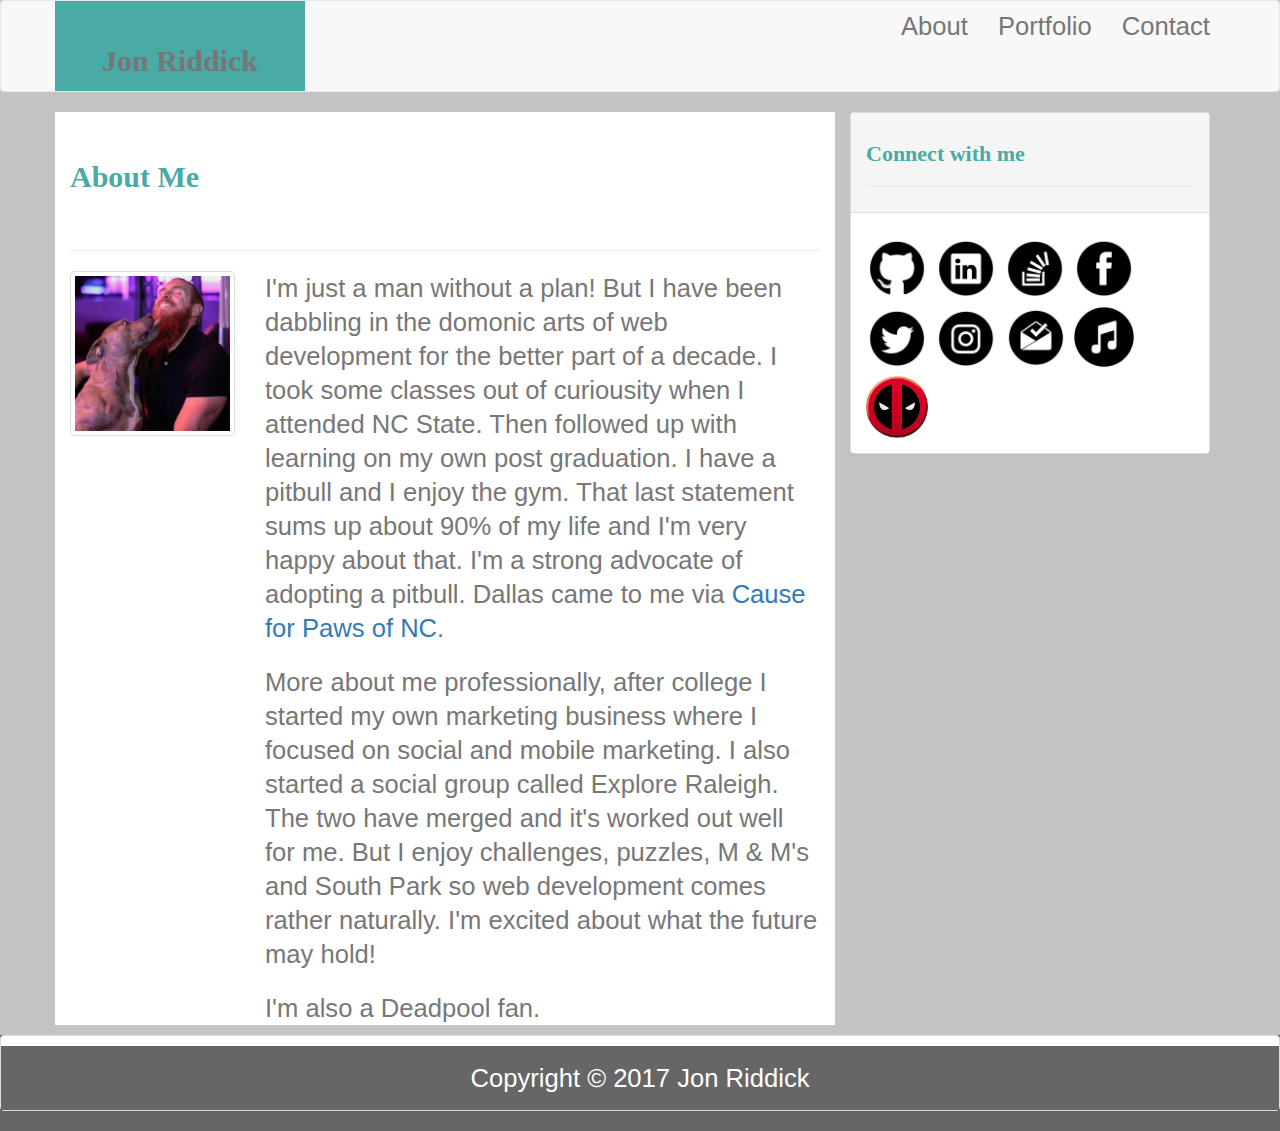
<file: index.html>
<!DOCTYPE html>
<html lang="en-us">

<head>

  <meta charset="UTF-8">
  <meta name="viewport" content="width=device-width, initial-scale=1">

  <title>Bootstrap Bio</title>

  <!-- Bootstrap CDN -->
  <link rel="stylesheet" href="https://maxcdn.bootstrapcdn.com/bootstrap/3.3.6/css/bootstrap.min.css">
  <link rel="stylesheet" type="text/css" href="assets/css/style.css">

</head>

<body>

  <nav class="navbar navbar-default">
    <div class="container">
      <div class="navbar-header">
        <a class="navbar-brand" href="#">Jon Riddick</a>
      </div>
      
      
      
       <div class="1collapse 1navbar-collapse" id="1bs-example-navbar-collapse-1">
        <ul class="nav navbar-nav navbar-right">
          <li><a href="index.html">About</a></li>
          <li><a href="portfolio.html">Portfolio</a></li>
          <li><a href="contact.html">Contact</a></li>
        </ul>
      </div> 
    </div>
  </nav>

  <div class="container">
    <div class="row">
      <div class="col-md-8 col-sm-12 whiteBG">
        <div class="page-header">
          <h1>About Me</h1>
        </div>
        <div class="row">
          <div class="col-md-3">
            <img src="assets/images/me.jpg" alt="Jon Riddick" class="img-thumbnail">
          </div>
          <div class="col-md-9 col-sm-12">
          <p>
            I'm just a man without a plan! But I have been dabbling in the domonic arts of web development for the better part of a decade. I took some classes out of curiousity when I attended NC State. Then followed up with learning on my own post graduation. I have a pitbull and I enjoy the gym. That last statement sums up about 90% of my life and I'm very happy about that. I'm a strong advocate of adopting a pitbull. Dallas came to me via <a href="http://cfp-nc.org/" target="_blank">Cause for Paws of NC</a>. 
          </p>

          <p>
            More about me professionally, after college I started my own marketing business where I focused on social and mobile marketing. I also started a social group called Explore Raleigh. The two have merged and it's worked out well for me. But I enjoy challenges, puzzles, M &amp; M's and South Park so web development comes rather naturally. I'm excited about what the future may hold!
          </p>

          <p>
            I'm also a Deadpool fan. 
          </p>
          </div>
        </div>
      </div>

      <div class="col-md-4 col-sm-12">
        <div class="panel panel-default">
          <div class="panel-heading">
            <h3>Connect with me</h3>
          </div>
          <div class="panel-body">
            <a href="https://github.com/jonriddick" target="_blank"><img class="social" src="assets/images/github.png" alt="GitHub"></a>
            <a href="https://www.linkedin.com/in/jonriddick/" target="_blank"><img class="social" src="assets/images/linkedin.png" alt="LinkedIn"></a>
            <a href="https://stackoverflow.com/users/8039370/jon-riddick" target="_blank"><img class="social" src="assets/images/stack.png" alt="StackOverFlow"></a>
            <a href="https://www.facebook.com/profile.php?id=100014724529008" target="_blank"><img class="social" src="assets/images/facebook.png" alt="Facebook"></a>
            <a href="https://twitter.com/JonRiddick/" target="_blank"><img class="social" src="assets/images/twitter.png" alt="Twitter"></a>
            <a href="https://www.instagram.com/dallasthehappypitbull/" target="_blank"><img class="social" src="assets/images/instagram.png" alt="Instagram"></a>
            <a href="" target="_blank"><img class="social" src="assets/images/email.png" alt="Email"></a>
            <a href="https://www.youtube.com/watch?v=Kp7eSUU9oy8" target="_blank"><img class="social" src="assets/images/music.png" alt="Music"></a>
            <a href="https://giphy.com/search/deadpool" target="_blank"><img class="social" src="assets/images/deadpool.jpg" alt="Deadpool"></a>
          </div>
        </div>
      </div>
    </div>
  </div>

  <!--Footer Maybe?-->
    
    <div class="row">
      <div class="col-lg-12 footerBG">

        <!-- The content in this div gets wrapped in a panel -->
        <div class="panel panel-default">
          <div class="panel-body footerBG">
            <div class="text-center">
              <p>Copyright © 2017 Jon Riddick</p>
            </div>
          </div>
        </div>
      </div>
    </div>
  

  <!-- jQuery CDN -->
  <script src="https://ajax.googleapis.com/ajax/libs/jquery/1.11.3/jquery.min.js"></script>

  <!-- Bootstrap JavaScript CDN -->
  <script src="https://maxcdn.bootstrapcdn.com/bootstrap/3.3.7/js/bootstrap.min.js"></script>
</body>

</html>
</file>
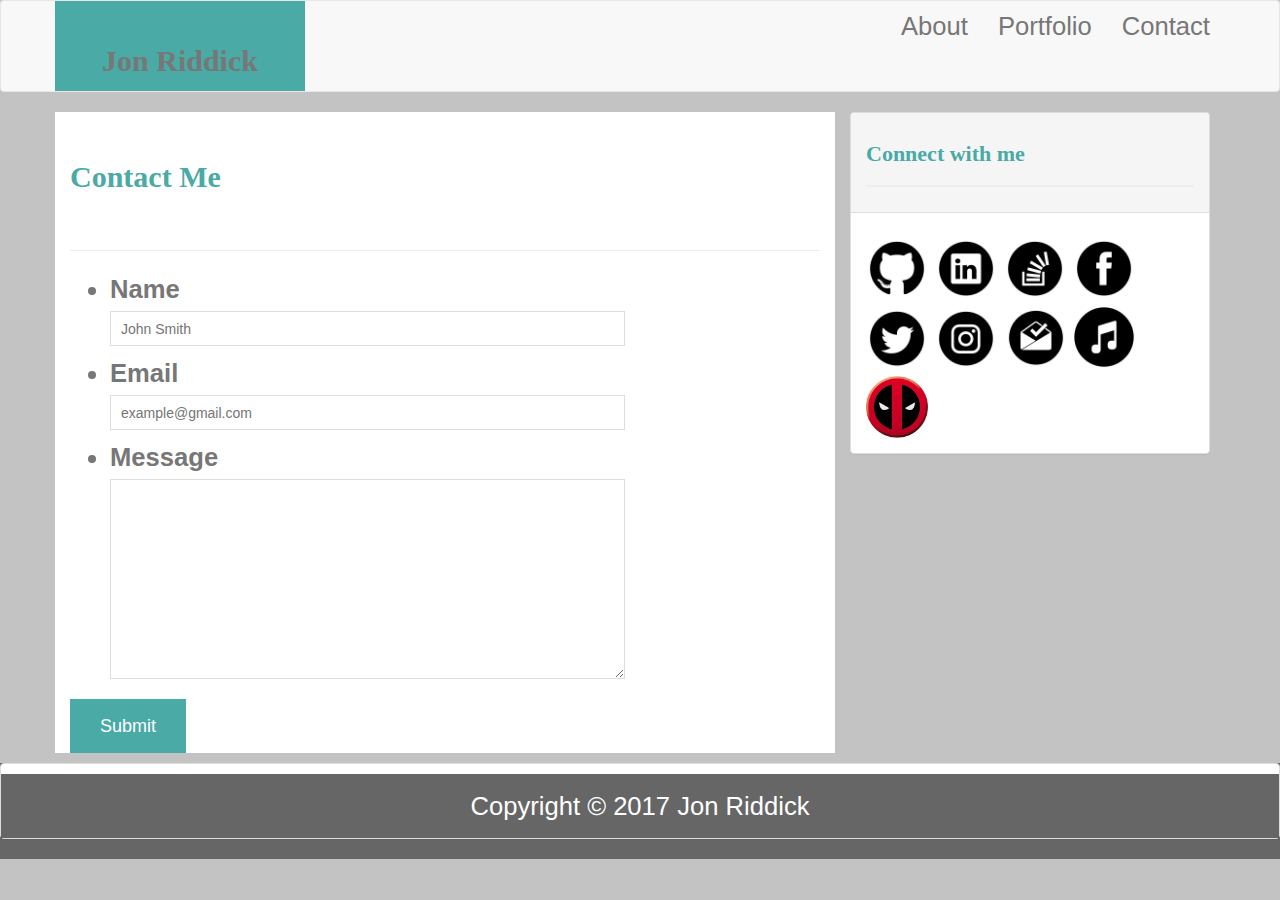
<file: contact.html>
<!DOCTYPE html>
<html lang="en-us">

<head>

  <meta charset="UTF-8">
  <meta name="viewport" content="width=device-width, initial-scale=1">

  <title>Bootstrap Bio</title>

  <!-- Bootstrap CDN -->
  <link rel="stylesheet" href="https://maxcdn.bootstrapcdn.com/bootstrap/3.3.6/css/bootstrap.min.css">
  <link rel="stylesheet" type="text/css" href="assets/css/style.css">

</head>

<body>

  <nav class="navbar navbar-default">
    <div class="container">
      <div class="navbar-header">
        <a class="navbar-brand" href="#">Jon Riddick</a>
      </div>
      
      
      
       <div class="1collapse 1navbar-collapse" id="1bs-example-navbar-collapse-1">
        <ul class="nav navbar-nav navbar-right">
          <li><a href="index.html">About</a></li>
          <li><a href="portfolio.html">Portfolio</a></li>
          <li><a href="contact.html">Contact</a></li>
        </ul>
      </div> 
    </div>
  </nav>

  <div class="container">
    <div class="row">
      <div class="col-md-8 col-sm-12 whiteBG">
        <div class="page-header">
          <h1>Contact Me</h1>
        </div>
        <div class="row">
          <div class="col-md-6">
            
          </div>
          <div class="col-md-9 col-sm-12">
<form id="contact-form">
        <ul>
          <li>
            <label for="name">Name</label>
            <input type="text" id="name" name="name" placeholder="John Smith" required="required">
          </li>
          <li>
            <label for="email">Email</label>
            <input type="email" id="email" name="email" placeholder="example@gmail.com" required="required">
          </li>
          <li>
            <label for="message">Message</label>
            <textarea id="message" name="message" required="required"></textarea>
          </li>
        </ul>
        <input type="submit">
      </form>
          </div>
        </div>
      </div>

      <div class="col-md-4 col-sm-12">
        <div class="panel panel-default">
          <div class="panel-heading">
            <h3>Connect with me</h3>
          </div>
          <div class="panel-body">
            <a href="https://github.com/jonriddick" target="_blank"><img class="social" src="assets/images/github.png" alt="GitHub"></a>
            <a href="https://www.linkedin.com/in/jonriddick/" target="_blank"><img class="social" src="assets/images/linkedin.png" alt="LinkedIn"></a>
            <a href="https://stackoverflow.com/users/8039370/jon-riddick" target="_blank"><img class="social" src="assets/images/stack.png" alt="StackOverFlow"></a>
            <a href="https://www.facebook.com/profile.php?id=100014724529008" target="_blank"><img class="social" src="assets/images/facebook.png" alt="Facebook"></a>
            <a href="https://twitter.com/JonRiddick/" target="_blank"><img class="social" src="assets/images/twitter.png" alt="Twitter"></a>
            <a href="https://www.instagram.com/dallasthehappypitbull/" target="_blank"><img class="social" src="assets/images/instagram.png" alt="Instagram"></a>
            <a href="" target="_blank"><img class="social" src="assets/images/email.png" alt="Email"></a>
            <a href="https://www.youtube.com/watch?v=Kp7eSUU9oy8" target="_blank"><img class="social" src="assets/images/music.png" alt="Music"></a>
            <a href="https://giphy.com/search/deadpool" target="_blank"><img class="social" src="assets/images/deadpool.jpg" alt="Deadpool"></a>
          </div>
        </div>
      </div>
    </div>
  </div>

  <!--Footer Maybe?-->
    
    <div class="row">
      <div class="col-lg-12 footerBG">

        <!-- The content in this div gets wrapped in a panel -->
        <div class="panel panel-default">
          <div class="panel-body footerBG">
            <div class="text-center">
              <p>Copyright © 2017 Jon Riddick</p>
            </div>
          </div>
        </div>
      </div>
    </div>
  

  <!-- jQuery CDN -->
  <script src="https://ajax.googleapis.com/ajax/libs/jquery/1.11.3/jquery.min.js"></script>

  <!-- Bootstrap JavaScript CDN -->
  <script src="https://maxcdn.bootstrapcdn.com/bootstrap/3.3.7/js/bootstrap.min.js"></script>
</body>

</html>
</file>
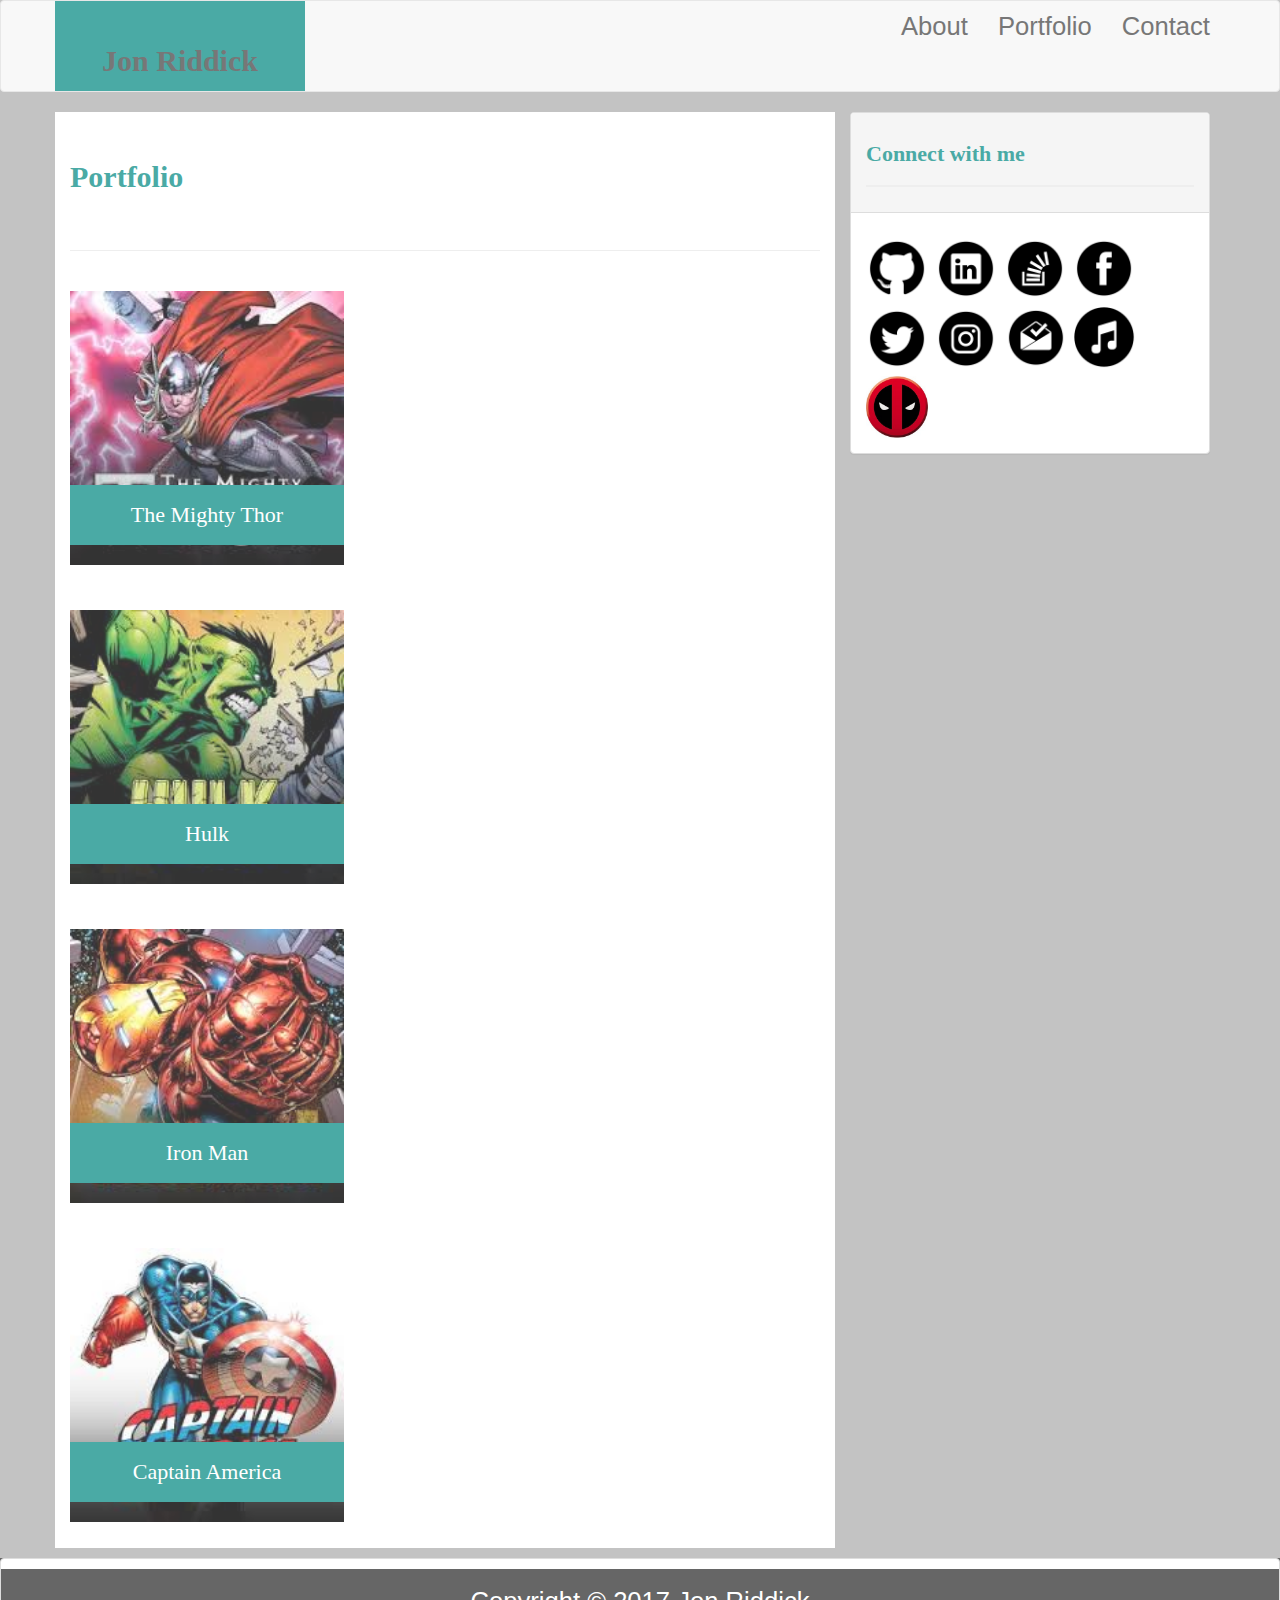
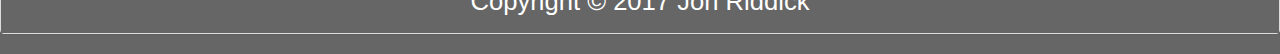
<file: portfolio.html>
<!DOCTYPE html>
<html lang="en-us">

<head>

  <meta charset="UTF-8">
  <meta name="viewport" content="width=device-width, initial-scale=1">

  <title>Bootstrap Bio</title>

  <!-- Bootstrap CDN -->
  <link rel="stylesheet" href="https://maxcdn.bootstrapcdn.com/bootstrap/3.3.6/css/bootstrap.min.css">
  <link rel="stylesheet" type="text/css" href="assets/css/style.css">

</head>

<body>

  <nav class="navbar navbar-default">
    <div class="container">
      <div class="navbar-header">
        <a class="navbar-brand" href="#">Jon Riddick</a>
      </div>
      
      
      
       <div class="1collapse 1navbar-collapse" id="1bs-example-navbar-collapse-1">
        <ul class="nav navbar-nav navbar-right">
          <li><a href="index.html">About</a></li>
          <li><a href="portfolio.html">Portfolio</a></li>
          <li><a href="contact.html">Contact</a></li>
        </ul>
      </div> 
    </div>
  </nav>

  <div class="container">
    <div class="row">
      <div class="col-md-8 col-sm-12 whiteBG">
        <div class="page-header">
          <h1>Portfolio</h1>
        </div>
        <div class="row">
          <div class="col-md-6">
            
            <div class="work">
        <img src="assets/images/thor.jpg" alt="Thor">

        <h3>The Mighty Thor</h3>
      </div>
      <div class="work">
        <img src="assets/images/hulk.jpg" alt="Hulk">

        <h3>Hulk</h3>
      </div>
      <div class="work">
        <img src="assets/images/ironman.jpg" alt="Iron Man">

        <h3>Iron Man</h3>
      </div>
      <div class="work">
        <img src="assets/images/captainamerica.jpg" alt="Captain America">

        <h3>Captain America</h3>
      </div>

            <!--
            <img src="assets/images/thor.jpg" alt="" class="img-thumbnail">
            <img src="assets/images/hulk.jpg" alt="" class="img-thumbnail">
            <img src="assets/images/ironman.jpg" alt="" class="img-thumbnail">
            <img src="assets/images/captainamerica.jpg" alt="" class="img-thumbnail">
            -->
          </div>
          <div class="col-md-9 col-sm-12">
<!--Content-->
          </div>
        </div>
      </div>

      <div class="col-md-4 col-sm-12">
        <div class="panel panel-default">
          <div class="panel-heading">
            <h3>Connect with me</h3>
          </div>
          <div class="panel-body">
            <a href="https://github.com/jonriddick" target="_blank"><img class="social" src="assets/images/github.png" alt="GitHub"></a>
            <a href="https://www.linkedin.com/in/jonriddick/" target="_blank"><img class="social" src="assets/images/linkedin.png" alt="LinkedIn"></a>
            <a href="https://stackoverflow.com/users/8039370/jon-riddick" target="_blank"><img class="social" src="assets/images/stack.png" alt="StackOverFlow"></a>
            <a href="https://www.facebook.com/profile.php?id=100014724529008" target="_blank"><img class="social" src="assets/images/facebook.png" alt="Facebook"></a>
            <a href="https://twitter.com/JonRiddick/" target="_blank"><img class="social" src="assets/images/twitter.png" alt="Twitter"></a>
            <a href="https://www.instagram.com/dallasthehappypitbull/" target="_blank"><img class="social" src="assets/images/instagram.png" alt="Instagram"></a>
            <a href="" target="_blank"><img class="social" src="assets/images/email.png" alt="Email"></a>
            <a href="https://www.youtube.com/watch?v=Kp7eSUU9oy8" target="_blank"><img class="social" src="assets/images/music.png" alt="Music"></a>
            <a href="https://giphy.com/search/deadpool" target="_blank"><img class="social" src="assets/images/deadpool.jpg" alt="Deadpool"></a>
          </div>
        </div>
      </div>
    </div>
  </div>

  <!--Footer Maybe?-->
    
    <div class="row">
      <div class="col-lg-12 footerBG">

        <!-- The content in this div gets wrapped in a panel -->
        <div class="panel panel-default">
          <div class="panel-body footerBG">
            <div class="text-center">
              <p>Copyright © 2017 Jon Riddick</p>
            </div>
          </div>
        </div>
      </div>
    </div>
  

  <!-- jQuery CDN -->
  <script src="https://ajax.googleapis.com/ajax/libs/jquery/1.11.3/jquery.min.js"></script>

  <!-- Bootstrap JavaScript CDN -->
  <script src="https://maxcdn.bootstrapcdn.com/bootstrap/3.3.7/js/bootstrap.min.js"></script>
</body>

</html>
</file>
<file: assets/css/style.css>
body {
  font-family: Arial, "Helvetica Neue", Helvetica, sans-serif;
  font-size: 2vw;
  line-height: 34px;
  color: #777;
  background: url("../images/greybg.jpg");
}

* {
  box-sizing: border-box;
}

h1,
h2,
h3,
p {
  margin-bottom: 20px;
}

p:last-child {
  margin-bottom: 0;
}

h1,
h2,
h3 {
  font-family: Georgia, Times, "Times New Roman", serif;
  font-weight: 700;
  color: #4aaaa5;
}

h1 {
  padding-bottom: 20px;
  font-size: 30px;
  line-height: 49px;
  border-bottom: 0px solid #ddd;
}

h2,
h3 {
  font-size: 22px;
}

.whiteBG{
  background-color: white;
}
.footerBG{
  background-color: #666;
  margin-top: 10px;
  color: white;
}
.navbar-brand {
  float: left;
  width: 250px;
  height: 90px;
  font-family: Georgia, Times, "Times New Roman", serif;
  font-size: 30px;
  font-weight: 700;
  line-height: 90px;
  color: #fff;
  text-align: center;
  text-decoration: none;
  background: #4aaaa5;
}
h1, h2, h3{
  color: #4aaaa5;
}

.right{
  float: right;
}

/* sidebar */

.sidebar {
  float: right;
  width: 100%;
  max-width: 270px;
  padding: 30px;
  margin-bottom: 20px;
  background: #fff;
  border: 1px solid #ddd;
}

h3,
.sidebar h2 {
  padding-bottom: 20px;
  margin-bottom: 15px;
  line-height: 22px;
  border-bottom: 2px solid #eee;
}

.social {
  width: 62px;
  height: 62px;
  margin-top: 8px;
  margin-right: 5px;
}

.social:last-child {
  margin-right: 0;
}

/* .social {
  width: 50px;
  height: auto;
} */

/* portfolio page */

.work {
  position: relative;
  float: left;
  width: 274px;
  margin: 20px 0 25px;
  overflow: auto;
}

.work img {
  width: 100%;
  border: 0 none;
  opacity: 0.8;
}

.work h3 {
  position: absolute;
  bottom: 20px;
  width: 100%;
  padding: 15px;
  margin-bottom: 0;
  font-weight: 300;
  line-height: 30px;
  color: #fff;
  text-align: center;
  background: #4aaaa5;
  border-bottom: 0;
}

.work:nth-child(even) {
      margin-right: 40px;
}

#me {
  float: left;
  width: 300px;
  height: auto;
  margin-top: 10px;
  margin-right: 25px;
}


/* contact page */

#contact-form ul {
  margin-bottom: 20px;
}

#contact-form li {
  margin-bottom: 10px;
}

label,
input[type=text],
input[type=email],
textarea {
  display: block;
  width: 100%;
}

input[type=text],
input[type=email],
textarea {
  height: 35px;
  padding: 0 10px;
  font-size: 14px;
  border: 1px solid #ddd;
}

textarea {
  height: 200px;
}

input[type=submit] {
  padding: 10px 30px;
  font-size: 18px;
  color: #fff;
  cursor: pointer;
  background: #4aaaa5;
  border: 0 none;
}
</file>
